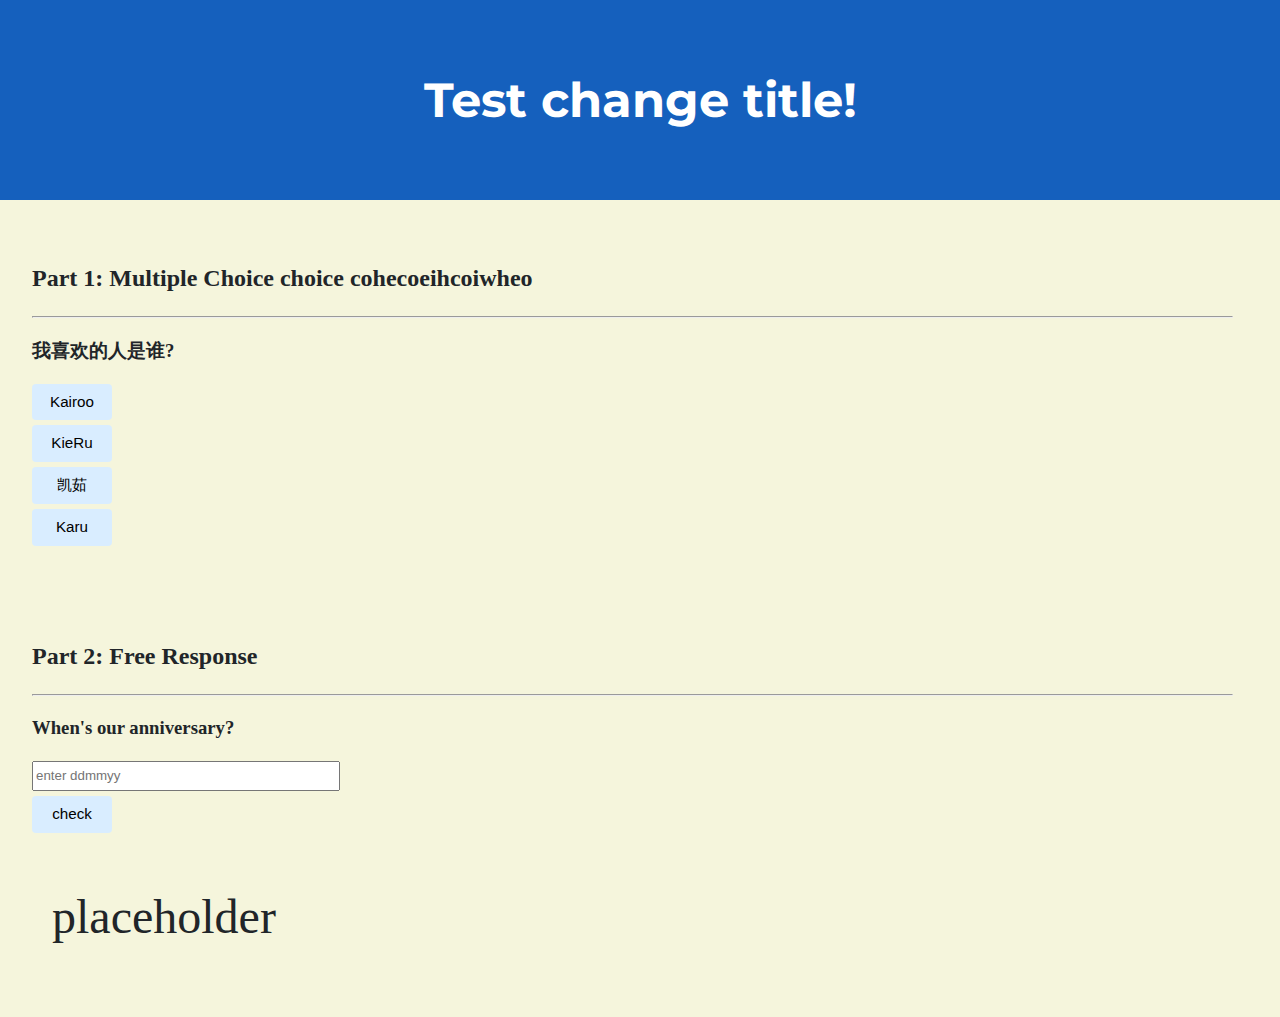
<file: homepage.html>
<!DOCTYPE html>

<html lang="en">
    <head>
        <link href="https://fonts.googleapis.com/css2?family=Montserrat:wght@500&display=swap" rel="stylesheet">
        <link href="styles.css" rel="stylesheet">
        <title>Trivia!</title>
        <script>
            // TODO: Add code to check answers to questions
            document.addEventListener('DOMContentLoaded',function(){
                var correct= document.querySelector('.correct');
                correct.addEventListener('click',function(){
                    correct.style.backgroundColor='#98fb98';
                    document.querySelector('#feedback1').innerHTML="Correct!";
                    let incorrects = document.querySelectorAll('.incorrect');
                    for (let k=0; k<incorrects.length; k++){
                        incorrects[k].style.backgroundColor="";
                    }
                });
                var incorrect= document.querySelectorAll('.incorrect');
                for (let i=0; i<incorrect.length;i++){
                    incorrect[i].addEventListener('click',function(){
                        correct.style.backgroundColor="";
                        for (let j=0; j<incorrect.length; j++){
                            incorrect[j].style.backgroundColor="";
                        }
                        incorrect[i].style.backgroundColor='#ffc0cb';
                        document.querySelector('#feedback1').innerHTML="incorrect!";
                    });
                }

                /*
                let buttonn = document.getElementById('check');
                buttonn.onclick() => {
                    let ans = document.querySelector('#answer');
                    if (ans.value === "221021"){
                        ans.style.backgroundColor="#98fb98";
                        document.querySelector('#feedback2').innerHTML="correct!";
                    }
                    else{
                        document.querySelector('#feedback2').innerHTML="incorrect!";
                        ans.style.backgroundColor="#ffc0cb";
                    }
                }
                */



            });

            function submit(){
                let ans = document.getElementById('answer');
                feedback = document.getElementById('feedback2');
                if (ans.value == "221021"){
                    ans.style.backgroundColor="#98fb98";
                    feedback.innerHTML="correct!";
                }
                else{
                    ans.style.backgroundColor="#ffc0cb";
                    feedback.innerHTML="incorrect!";
                }
            }

        </script>
    </head>

    <body>
        <div class="header">
            <h1>Test change title!</h1>
        </div>
        <div class="container">
            <div class="section">
                <h2>Part 1: Multiple Choice choice cohecoeihcoiwheo</h2>
                <hr>
                <h3>我喜欢的人是谁?</h3>
                    <button class="incorrect"> Kairoo</button>
                    <button class="incorrect"> KieRu</button>
                    <button class="correct"> 凯茹</button>
                    <button class="incorrect"> Karu</button>

                <p id="feedback1" class="feedback"></p>
            </div>

            <div class="section">
                <h2>Part 2: Free Response</h2>
                <hr>
                <h3>When's our anniversary?</h3>
                    <input type="text" placeholder="enter ddmmyy" id="answer">
                    <button id="check" onclick="submit()">check</button>
                <p id="feedback2" class = "feedback">placeholder</p>
                <!-- TODO: Add free response question here -->
            </div>
        </div>
    </body>
        </html>
</file>
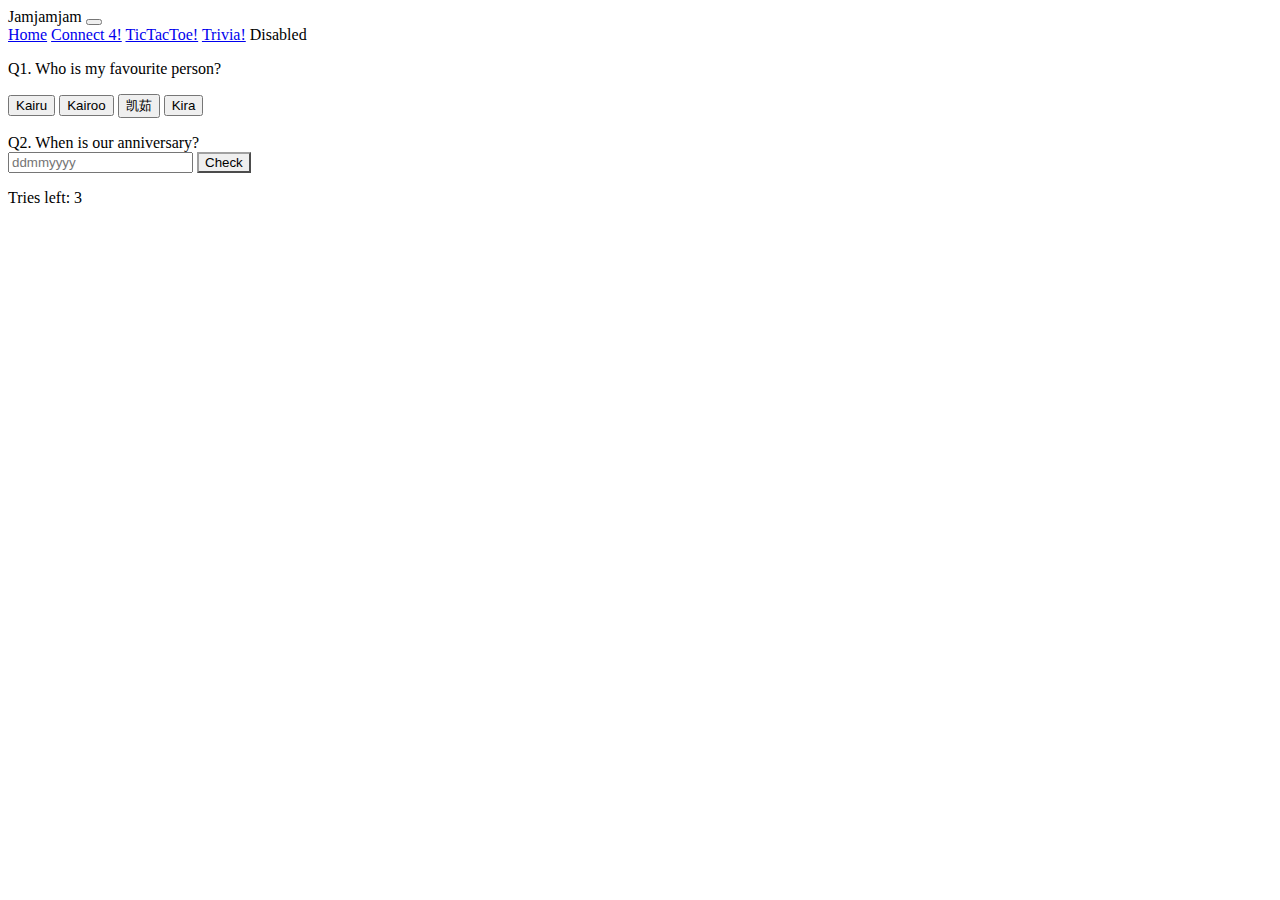
<file: trivia.html>
<!DOCTYPE html>
<html lang="en">
<head>
    <meta charset="UTF-8">
    <meta http-equiv="X-UA-Compatible" content="IE=edge">
    <meta name="viewport" content="width=device-width, initial-scale=1.0">
    <link href="https://cdn.jsdelivr.net/npm/bootstrap@5.0.2/dist/css/bootstrap.min.css" rel="stylesheet"
    integrity="sha384-EVSTQN3/azprG1Anm3QDgpJLIm9Nao0Yz1ztcQTwFspd3yD65VohhpuuCOmLASjC" crossorigin="anonymous">
    <script src="https://cdn.jsdelivr.net/npm/bootstrap@5.0.2/dist/js/bootstrap.bundle.min.js"
    integrity="sha384-MrcW6ZMFYlzcLA8Nl+NtUVF0sA7MsXsP1UyJoMp4YLEuNSfAP+JcXn/tWtIaxVXM"
    crossorigin="anonymous"></script>
    <title>Trivia!</title>
</head>


<body>
    <nav class="navbar navbar-expand-md navbar-dark bg-dark sticky-lg-top mb-4">
        <div class="container-fluid">
            <span class="navbar-brand mb-0 h1">Jamjamjam</span>
            <button class="navbar-toggler" type="button" data-bs-toggle="collapse" data-bs-target="#navbarNavAltMarkup"
                aria-controls="navbarNavAltMarkup" aria-expanded="false" aria-label="Toggle navigation">
                <span class="navbar-toggler-icon"></span>
            </button>
            <div class="collapse navbar-collapse justify-content-around" id="navbarNavAltMarkup">
                <div class="navbar-nav container-fluid navbar-nav-scroll" style="--bs-scroll-height: 100px;">
                    <a class="nav-link" href="index.html">Home</a>
                    <a class="nav-link" href="games/connect4.html">Connect 4!</a> 
                    <a class="nav-link" href="games/ticTacToe.html">TicTacToe!</a>
                    <a class="nav-link active" href="trivia_page.html">Trivia!</a>
                    <a class="nav-link disabled">Disabled</a>
                </div>
            </div>
        </div>
    </nav>

    <main class="flex-column align-content-end">
        <section class="container q1">
            <p class="display-4 d-block">Q1. Who is my favourite person?</p>
            <div class="btn-group btn-group-lg">
                <button type="button" class="btn btn-outline-primary btn-block btn-wrong">Kairu</button>
                <button type="button" class="btn btn-outline-primary btn-block btn-wrong">Kairoo</button>
                <button type="button" class="btn btn-outline-primary btn-block btn-correct">凯茹</button>
                <button type="button" class="btn btn-outline-primary btn-block btn-wrong">Kira</button>
            </div>
            <p id="feedback1" class="mt-4 display-6"></p>
        </section>
        <section class="container q2">
            <label for="anniversary" class="display-4 form-label">Q2. When is our anniversary?</label>
            <div class="my-5 input-group">
                <input type="text" class="form-control" id="anniversary" placeholder="ddmmyyyy">
                <button type="button" class="btn btn-outline-dark" id='anniversarySubmit' style="border-color:rgb(160,160,160)">Check</button>
            </div>
            <p>Tries left: <span id="tries">3</span></p>
            <p id="feedback2" class="display-6"></p>
        </section>
    </main>
    <script src="trivia.js"></script>
</body>
</html>
</file>
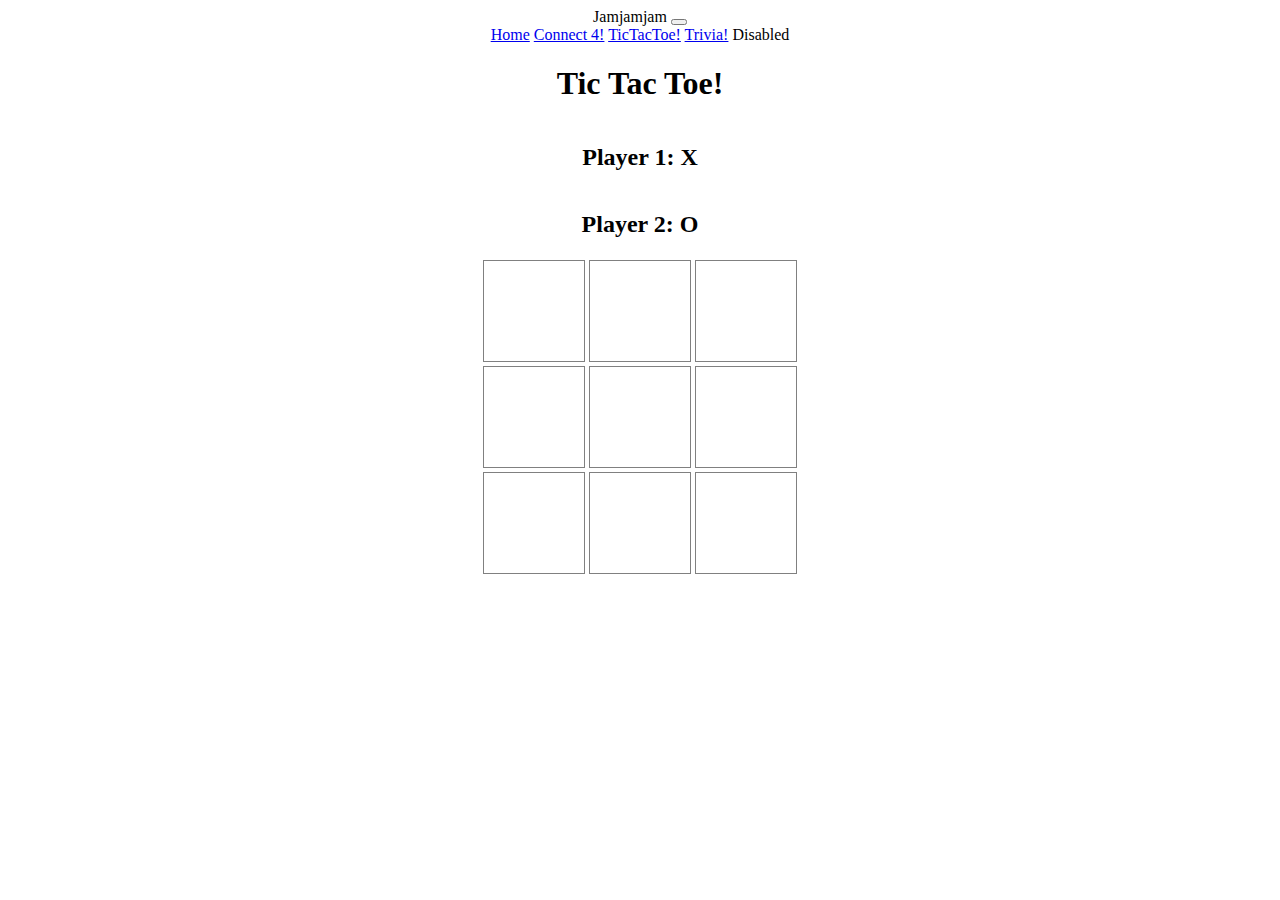
<file: games/ticTacToe.html>
<!DOCTYPE html>
<html lang="en">
<head>
    <meta charset="UTF-8">
    <meta http-equiv="X-UA-Compatible" content="IE=edge">
    <meta name="viewport" content="width=device-width, initial-scale=1.0">
    <link href="https://cdn.jsdelivr.net/npm/bootstrap@5.0.2/dist/css/bootstrap.min.css" rel="stylesheet"
    integrity="sha384-EVSTQN3/azprG1Anm3QDgpJLIm9Nao0Yz1ztcQTwFspd3yD65VohhpuuCOmLASjC" crossorigin="anonymous">
    <script src="https://cdn.jsdelivr.net/npm/bootstrap@5.0.2/dist/js/bootstrap.bundle.min.js"
    integrity="sha384-MrcW6ZMFYlzcLA8Nl+NtUVF0sA7MsXsP1UyJoMp4YLEuNSfAP+JcXn/tWtIaxVXM"
    crossorigin="anonymous"></script>
    <title>TicTacToe</title>
    <link href="boardgames.css" rel="stylesheet">
</head>
<body class="text-center">
    <nav class="navbar navbar-expand-md navbar-dark bg-dark sticky-lg-top mb-4">
        <div class="container-fluid">
            <span class="navbar-brand mb-0 h1">Jamjamjam</span>
            <button class="navbar-toggler" type="button" data-bs-toggle="collapse" data-bs-target="#navbarNavAltMarkup"
                aria-controls="navbarNavAltMarkup" aria-expanded="false" aria-label="Toggle navigation">
                <span class="navbar-toggler-icon"></span>
            </button>
            <div class="collapse navbar-collapse justify-content-around" id="navbarNavAltMarkup">
                <div class="navbar-nav container-fluid navbar-nav-scroll" style="--bs-scroll-height: 100px;">
                    <a class="nav-link" href="../index.html">Home</a>
                    <a class="nav-link" href="connect4.html">Connect 4!</a> 
                    <a class="nav-link active" href="ticTacToe.html">TicTacToe!</a>
                    <a class="nav-link" href="../trivia.html">Trivia!</a>
                    <a class="nav-link disabled">Disabled</a>
                </div>
            </div>
        </div>
    </nav>

    <main>
        <h1 class="">Tic Tac Toe!</h1>
        <h2>Player 1: X</h2>
        <h2>Player 2: O</h2>
        <div class="row1 row">
            <span class="grid" id="1"></span>
            <span class="grid" id="2"></span>
            <span class="grid" id="3"></span>
        </div>
        <div class="row2 row">
            <span class="grid" id="4"></span>
            <span class="grid" id="5"></span>
            <span class="grid" id="6"></span>
        </div>
        <div class="row3 row">
            <span class="grid" id="7"></span>
            <span class="grid" id="8"></span>
            <span class="grid" id="9"></span>
        </div>

        <h1 id="winner"></h1>
    </main>
    <script src="ticTacToe.js"></script>
    
</body>
</html>
</file>
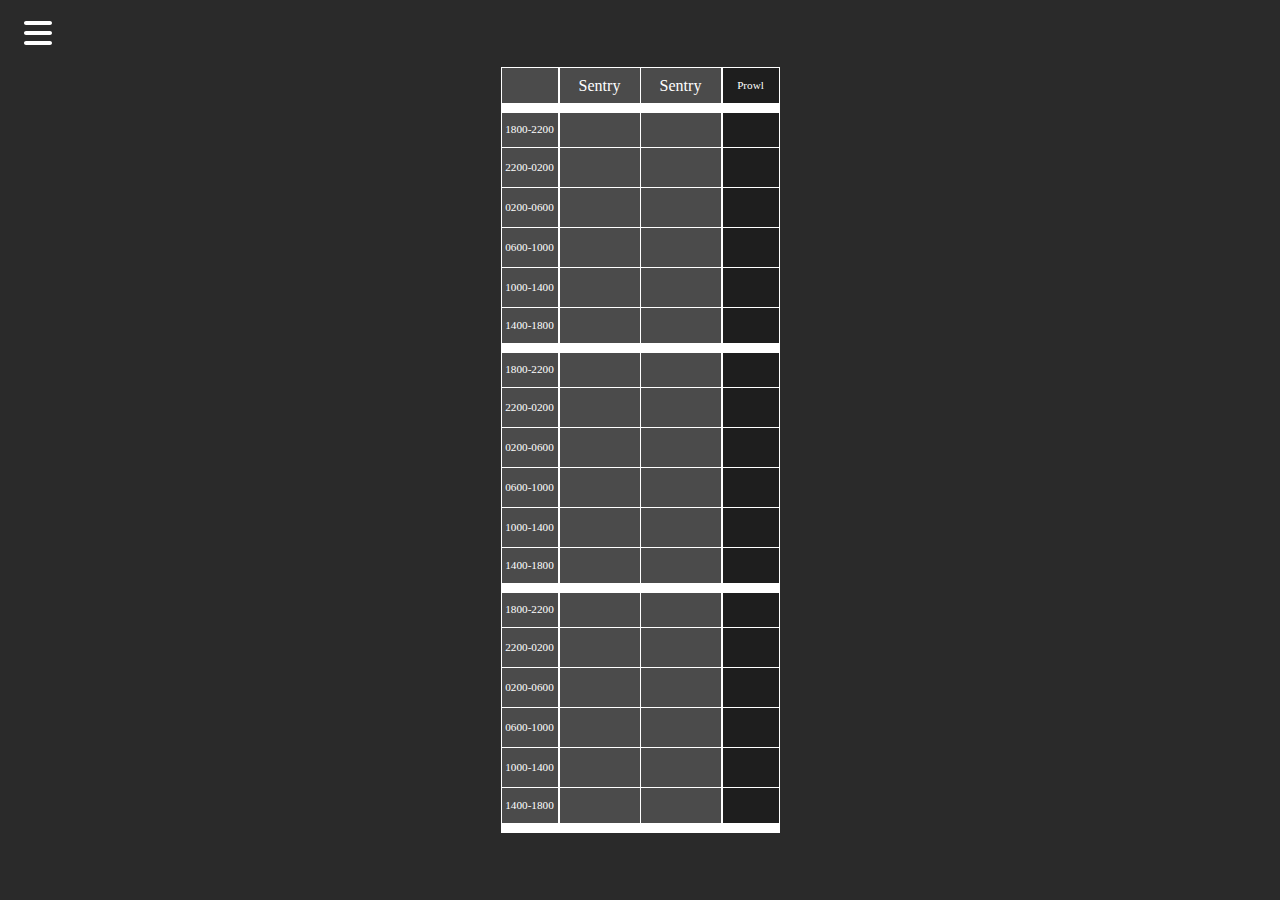
<file: ns/planner.html>
<!DOCTYPE html>
<html lang="en">

<head>
    <meta charset="UTF-8">
    <meta http-equiv="X-UA-Compatible" content="IE=edge">
    <meta name="viewport" content="width=device-width, initial-scale=1.0">
    <title>PLAD Duty Planner</title>
    <link href="../cssReset.css" rel="stylesheet">
    <link href="./planner.css" rel="stylesheet">
</head>

<body>

    <button id="menuButton">
        <svg xmlns="http://www.w3.org/2000/svg" viewBox="0 0 448 512" width="2rem" height="2rem">
        <path fill="#ffffff" d="M0 96C0 78.33 14.33 64 32 64H416C433.7 64 448 78.33 448 96C448 113.7 433.7 128 416 128H32C14.33 128 0 113.7 0 96zM0 256C0 238.3 14.33 224 32 224H416C433.7 224 448 238.3 448 256C448 273.7 433.7 288 416 288H32C14.33 288 0 273.7 0 256zM416 448H32C14.33 448 0 433.7 0 416C0 398.3 14.33 384 32 384H416C433.7 384 448 398.3 448 416C448 433.7 433.7 448 416 448z" />
        </svg>
    </button>
    <aside>
        <h1>Namelist</h1>
        <table id="namelist">
            <tr>  <th>Name</th>  <th>Shifts</th>  </tr>
            <tr>  <td class="person">Thanesh</td>  <td>&nbsp;</td>  </tr>
            <tr>  <td class="person">Luqman</td>  <td>&nbsp;</td>  </tr>
            <tr>  <td class="person">Hafiz</td>  <td>&nbsp;</td>  </tr>
            <tr>  <td class="person">Kevin</td>  <td>&nbsp;</td>  </tr>
            <tr>  <td class="person">Hock Yan</td>  <td>&nbsp;</td>  </tr>
            <tr>  <td class="person">Aniq</td>  <td>&nbsp;</td>  </tr>
            <tr>  <td class="person">Suhail</td>  <td>&nbsp;</td>  </tr>
            <tr>  <td class="person">Jem</td>  <td>&nbsp;</td>  </tr>
        </table>
        <p id="deleter">DELETER</p>
        <p id="deleteAll">DELETE ALL</p>

        <h2>Current Selected: <p id="selectedName"></p></h2>
        <br>
        <button id="check" >Check</button>
        <button id="done">Done</button>
    </aside>
    <main>
        <section class="dutyDay">
            <table id="timings">
                <tr><td class="label">&nbsp;</td></tr>
                <tr class="dayFirst"><td>1800-2200</td></tr>
                <tr><td>2200-0200</td></tr>
                <tr><td>0200-0600</td></tr>
                <tr><td>0600-1000</td></tr>
                <tr><td>1000-1400</td></tr>
                <tr><td>1400-1800</td></tr>
                <tr class="dayFirst"><td>1800-2200</td></tr>
                <tr><td>2200-0200</td></tr>
                <tr><td>0200-0600</td></tr>
                <tr><td>0600-1000</td></tr>
                <tr><td>1000-1400</td></tr>
                <tr><td>1400-1800</td></tr>
                <tr class="dayFirst"><td>1800-2200</td></tr>
                <tr><td>2200-0200</td></tr>
                <tr><td>0200-0600</td></tr>
                <tr><td>0600-1000</td></tr>
                <tr><td>1000-1400</td></tr>
                <tr class="dayFinal"><td>1400-1800</td></tr>
            </table>
            <table id="shiftTable">
                <tr><td class="label">Sentry</td><td class="label">Sentry</td></tr>
                <tr class="dayFirst">  <td class="dutySlot"></td>  <td class="dutySlot"></td>  </tr>
                <tr>  <td class="dutySlot left"></td>  <td class="dutySlot"></td>  </tr>
                <tr>  <td class="dutySlot left"></td>  <td class="dutySlot"></td>  </tr>
                <tr>  <td class="dutySlot left"></td>  <td class="dutySlot"></td>  </tr>
                <tr>  <td class="dutySlot left"></td>  <td class="dutySlot"></td>  </tr>
                <tr class="dayLast">  <td class="dutySlot"></td>  <td class="dutySlot"></td>  </tr>
                <tr class="dayFirst">  <td class="dutySlot"></td>  <td class="dutySlot"></td>  </tr>
                <tr>  <td class="dutySlot left"></td>  <td class="dutySlot"></td>  </tr>
                <tr>  <td class="dutySlot left"></td>  <td class="dutySlot"></td>  </tr>
                <tr>  <td class="dutySlot left"></td>  <td class="dutySlot"></td>  </tr>
                <tr>  <td class="dutySlot left"></td>  <td class="dutySlot"></td>  </tr>
                <tr class="dayLast">  <td class="dutySlot dayLast"></td>  <td class="dutySlot"></td>  </tr>
                <tr class="dayFirst">  <td class="dutySlot"></td>  <td class="dutySlot"></td>  </tr>
                <tr>  <td class="dutySlot left"></td>  <td class="dutySlot"></td>  </tr>
                <tr>  <td class="dutySlot left"></td>  <td class="dutySlot"></td>  </tr>
                <tr>  <td class="dutySlot left"></td>  <td class="dutySlot"></td>  </tr>
                <tr>  <td class="dutySlot left"></td>  <td class="dutySlot"></td>  </tr>
                <tr class="dayFinal">  <td class="dutySlot"></td>  <td class="dutySlot"></td>  </tr>
                
            </table>
            <table id="prowlTable">
                <tr><td class="label">Prowl</td></tr>
                <tr class="dayFirst">  <td class="prowlSlot"></td>  </tr>
                <tr>  <td class="prowlSlot"></td>  </tr>
                <tr>  <td class="prowlSlot"></td>  </tr>
                <tr>  <td class="prowlSlot"></td>  </tr>
                <tr>  <td class="prowlSlot"></td>  </tr>
                <tr class="dayLast">  <td class="prowlSlot"></td>  </tr>
                <tr class="dayFirst">  <td class="prowlSlot"></td>  </tr>
                <tr>  <td class="prowlSlot"></td>  </tr>
                <tr>  <td class="prowlSlot"></td>  </tr>
                <tr>  <td class="prowlSlot"></td>  </tr>
                <tr>  <td class="prowlSlot"></td>  </tr>
                <tr class="dayLast">  <td class="prowlSlot"></td>  </tr>
                <tr class="dayFirst">  <td class="prowlSlot"></td>  </tr>
                <tr>  <td class="prowlSlot"></td>  </tr>
                <tr>  <td class="prowlSlot"></td>  </tr>
                <tr>  <td class="prowlSlot"></td>  </tr>
                <tr>  <td class="prowlSlot"></td>  </tr>
                <tr class="dayFinal">  <td class="prowlSlot"></td>  </tr>

                
            </table>

        </section>
    </main>

    <script src="./planner.js"></script>
</body>

</html>
</file>
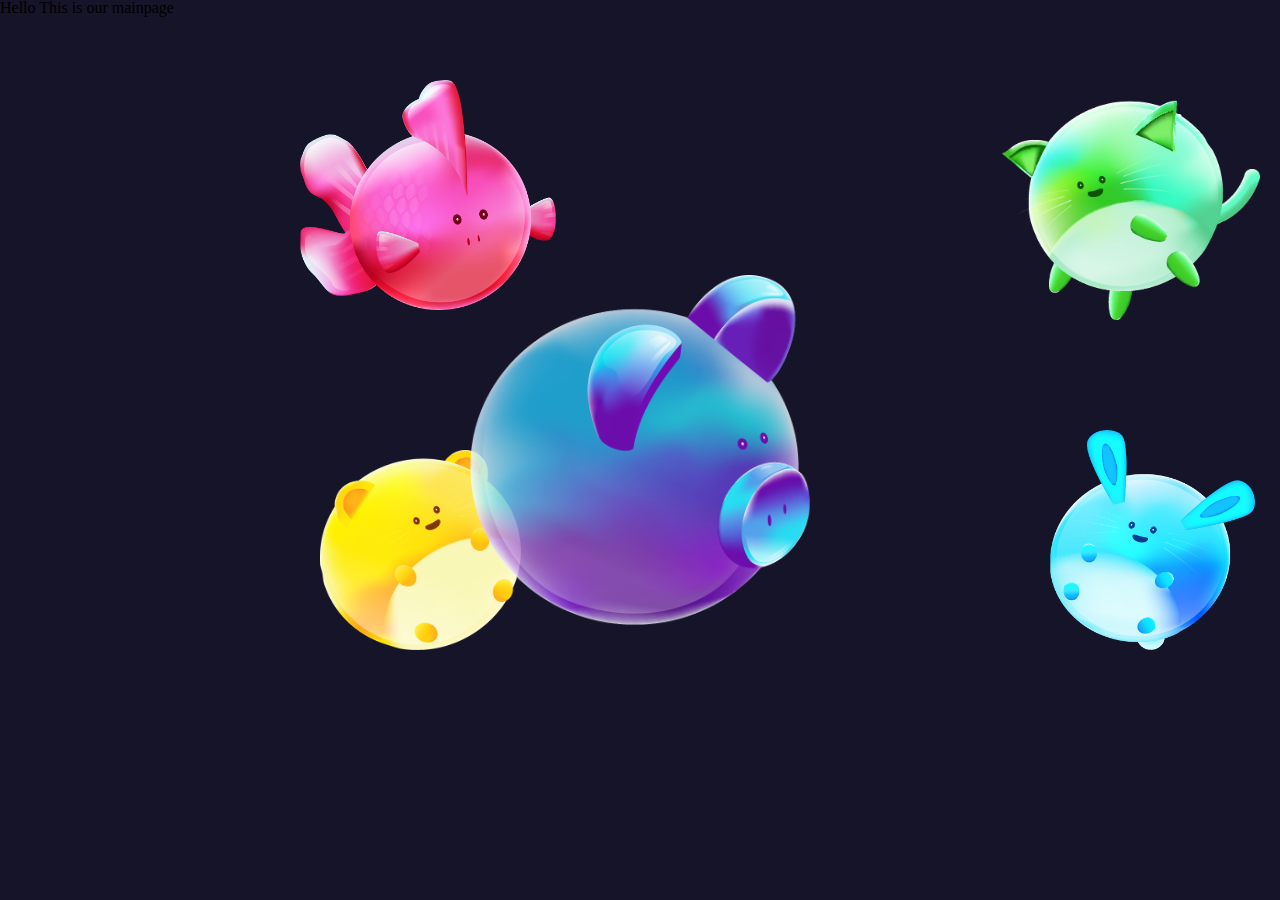
<file: portfolio/mainpage.html>
<!DOCTYPE html>
<html lang="en">

<head>
    <meta charset="UTF-8">
    <meta http-equiv="X-UA-Compatible" content="IE=edge">
    <meta name="viewport" content="width=device-width, initial-scale=1.0">
    <link href="reset.css" rel="stylesheet">
    <link href="mainpage.css" rel="stylesheet">
    <title>Home</title>
</head>

<body>
    <div id="catCon">
        <img id="catText" src="./assets/curvedText/works.png">
        <img id="cat" src="./assets/animal/cat.png">
    </div>
    <div id="hamsterCon">
        <img id="hamsterText" src="./assets/curvedText/gallery.png">
        <img src="./assets/animal/hamster.png" alt="" id="hamster">
    </div>
    <div id="rabbitCon">
        <img id="rabbitText" src="./assets/curvedText/contact.png">
        <img src="./assets/animal/rabbit.png" alt="" id="rabbit">
    </div>
    <div id="fishCon">
        <img id="fishText" src="./assets/curvedText/about.png">
        <img id="fish" src="./assets/animal/fish.png" alt="" >
    </div>
    <div id="pigCon">
        <div class="bobbing">
            <div class="swaying">
                <img src="./assets/animal/pig.png" alt="" id="pig">
            </div>
        </div>


    </div>
    Hello This is our mainpage

</body>

</html>
</file>
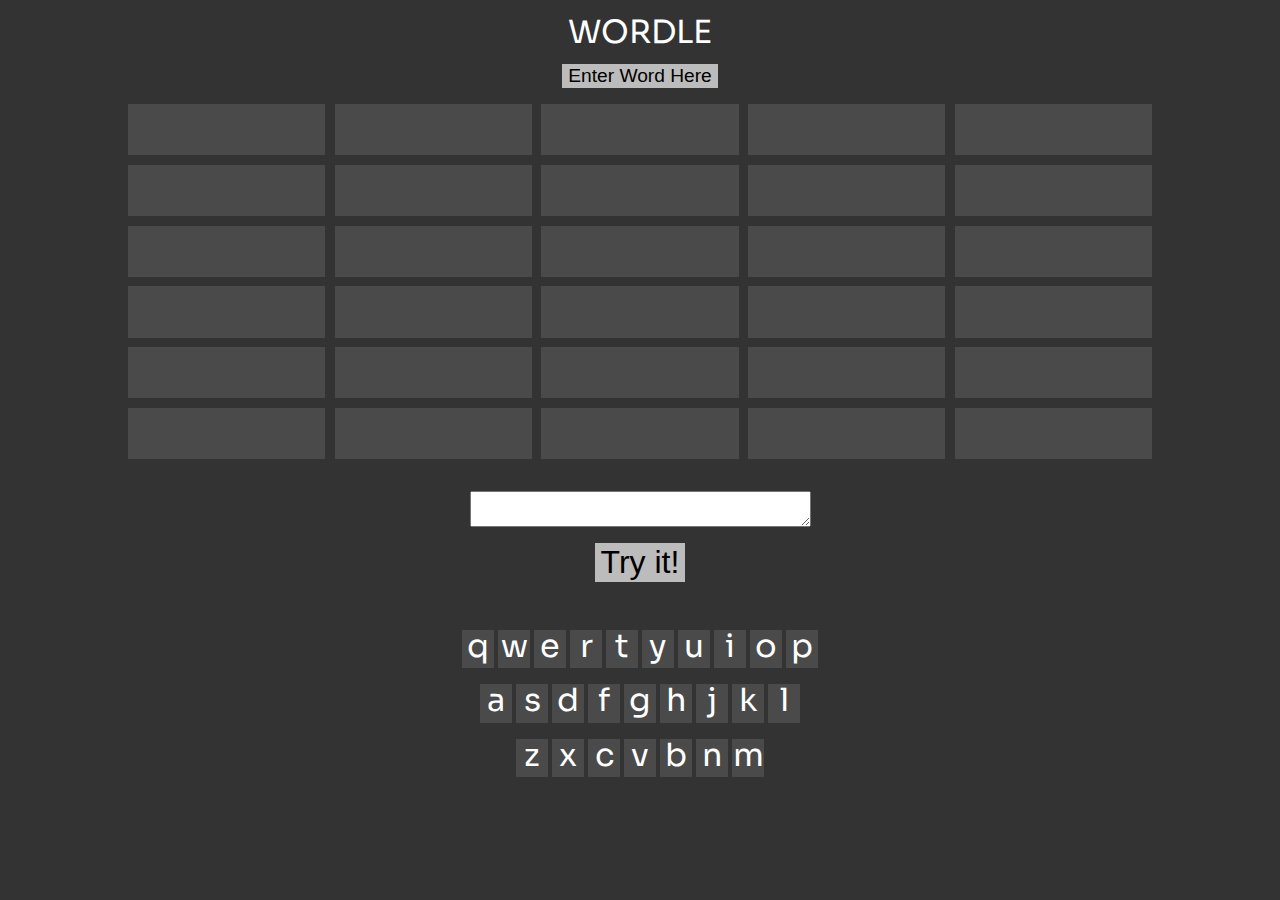
<file: games/Wordle/wordle.html>
<!DOCTYPE html>
<html lang="en">

<head>
    <meta charset="UTF-8">
    <meta http-equiv="X-UA-Compatible" content="IE=edge">
    <meta name="viewport" content="width=device-width, initial-scale=1.0">
    <title>Jem Wordle</title>
    <link href="../../cssReset.css" rel="stylesheet">
    <link href="./wordle.css" rel="stylesheet">
    <link rel="preconnect" href="https://fonts.googleapis.com">
    <link rel="preconnect" href="https://fonts.gstatic.com" crossorigin>
    <link href="https://fonts.googleapis.com/css2?family=Sora:wght@100;200;300;400;500;600;700;800&display=swap" rel="stylesheet">
</head>

<body>
    <main>
        <h1>WORDLE</h1>
        <button type="button" id="enter-word-button" class="btn">Enter Word Here</button>
        <section id="word-display">
            <span class="letter row1"></span>
            <span class="letter row1"></span>
            <span class="letter row1"></span>
            <span class="letter row1"></span>
            <span class="letter row1"></span>

            <span class="letter row2"></span>
            <span class="letter row2"></span>
            <span class="letter row2"></span>
            <span class="letter row2"></span>
            <span class="letter row2"></span>

            <span class="letter row3"></span>
            <span class="letter row3"></span>
            <span class="letter row3"></span>
            <span class="letter row3"></span>
            <span class="letter row3"></span>

            <span class="letter row4"></span>
            <span class="letter row4"></span>
            <span class="letter row4"></span>
            <span class="letter row4"></span>
            <span class="letter row4"></span>

            <span class="letter row5"></span>
            <span class="letter row5"></span>
            <span class="letter row5"></span>
            <span class="letter row5"></span>
            <span class="letter row5"></span>

            <span class="letter row6"></span>
            <span class="letter row6"></span>
            <span class="letter row6"></span>
            <span class="letter row6"></span>
            <span class="letter row6"></span>
        </section>

        <textarea id="guess-textbox" rows="1" wrap="off"></textarea>
        <button type="button" id="guess-button" class="btn">Try it!</button>
        <div id="alert-message"></div>
        <script src="./wordle.js"></script>

        <div id="keyboard">
            <div>
                <span id="q">q</span>
                <span id="w">w</span>
                <span id="e">e</span>
                <span id="r">r</span>
                <span id="t">t</span>
                <span id="y">y</span>
                <span id="u">u</span>
                <span id="i">i</span>
                <span id="o">o</span>
                <span id="p">p</span>
            </div>
            <div>
                <span id="a">a</span>
                <span id="s">s</span>
                <span id="d">d</span>
                <span id="f">f</span>
                <span id="g">g</span>
                <span id="h">h</span>
                <span id="j">j</span>
                <span id="k">k</span>
                <span id="l">l</span>
            </div>
            <div>
                <span id="z">z</span>
                <span id="x">x</span>
                <span id="c">c</span>
                <span id="v">v</span>
                <span id="b">b</span>
                <span id="n">n</span>
                <span id="m">m</span>
            </div>
        </div>
    </main>
    


</body>
</file>
<file: styles.css>
body {
    background-color: #f5f5dc;
    color: #212529;
    font-size: 1rem;
    font-weight: 400;
    line-height: 1.5;
    margin: 0;
    text-align: left;
}

.container {
    margin-left: auto;
    margin-right: auto;
    padding-left: 0px;
    padding-right: 15px;
}

.header {
    background-color: #1560BD;
    color: #fff;
    margin-bottom: 2rem;
    padding: 2rem 1rem;
    text-align: center;
}

.section {
    padding: 0.5rem 2rem 1rem 2rem;
}

.section:hover {
    background-color: #f5f5f5;
    transition: color 2s ease-in-out, background-color 0.15s ease-in-out;
}

h1 {
    font-family: 'Montserrat', sans-serif;
    font-size: 48px;
}

button, input[type="submit"] {
    background-color: #d9edff;
    border: 1px solid transparent;
    border-radius: 0.25rem;
    font-size: 0.95rem;
    font-weight: 400;
    line-height: 1.5;
    padding: 0.375rem 0.75rem;
    text-align: center;
    transition: color 0.15s ease-in-out, background-color 0.15s ease-in-out, border-color 0.15s ease-in-out, box-shadow 0.15s ease-in-out;
    /*vertical-align: middle;*/
    display: block;
    margin-top: 5px;
    width: 80px;
}
button:hover{
    background-color: #d0dce0;
}


input[type="text"] {
    line-height: 1.8;
    width: 25%;
}

input[type="text"]:hover {
    background-color: #f5f5f5;
    transition: color 2s ease-in-out, background-color 0.15s ease-in-out;
}


.feedback{
    margin-left:20px;
    font-size:3rem;
}
</file>
<file: games/boardgames.css>
main {
    display: flex;
    flex-direction: column;
    align-items: center;
}

div {
    text-align:center;
}

p {
    padding-top:2em;
}

.column {
    display: flex;
    flex-direction: column-reverse;
}

.column-label {
    display:flex;
    flex-direction:column-reverse;
    justify-content:flex-end;
}

.grid {
    width: 100px;
    height: 100px;
    background-color: transparent;
    border: 1px solid grey;
    margin: 2px;
    transition: 0.2s;
    color: rgb(0, 85, 255);
    display: inline-flex;
    align-items: center;
    justify-content: center;

}

.grid-small {
    width: 40px;
    height: 40px;
    background-color: rgb(255,255,0);
    border: 1px solid rgb(65, 63, 1);
    border-radius: 4px;
    margin: 2px;
    transition: 0.2s;
    color: black;
    display: inline-flex;
    align-items: center;
    justify-content: center;

}

.grid-small.label {
    width: 20px;
    height: 42px;
    background-color:transparent;
    border: none;
}

.grid:hover, .grid-small:hover {
    background-color: rgb(119, 119, 119);
}

.row {
    display: flex;
}

.red {
    fill:red;
}

.blue {
    fill:rgb(0, 115, 255);
}


#connect4grid {
    display: flex;
    flex-direction:row;
}

#infoDisplay {
    display:flex;
    flex-direction: column;
}

#indicator {
    color:white;
}

#winner {
    border: none;
    border-radius:50%;
    color: Transparent;
}
</file>
<file: ns/planner.css>
:root {
    --background-grey: rgb(42, 42, 42);
    --sidebar-background: rgb(0, 0, 0);
    --table-cell: rgb(75, 75, 75);
    --table-cell-dark: rgb(30, 30, 30);
    --table-lines: rgb(255, 255, 255);
}

body{
    display:flex;
    flex-direction:row;
    color:white;
}

aside{
    padding:1rem;
    background-color:var(--sidebar-background);
    display:none;
    transition:0.5s;
    max-height:100vh;
    overflow:auto;
}
aside h1 {
    margin-top:3rem;
}

main {
    background-color:var(--background-grey);
    display:flex;
    flex-wrap:wrap;
    flex-direction:column;
    justify-content:space-evenly;
    align-items:center;
    height:100vh;
    flex-grow:1;
}

button:hover {
    filter: brightness(0.5);
}


tr, td {
    height: 2.5rem;
    vertical-align:middle;
    text-align:center;
}

.dutyDay td {
    background-color: var(--table-cell);
    border: 1px solid var(--table-lines);
    width: 5em;
    height: 1.5em;

}

.dutyDay {
    display:flex;
}

.dayFirst td{
    border-top-width: 10px;
}

.dayFinal td {
    border-bottom-width: 10px
    
}


#namelist {
    border-collapse: separate;
    border-spacing: 0.3em 0.5em;
}
#namelist th {
    border: 1px solid var(--table-lines);
    padding: 0.4em 0.2em;
}
.person {
    border-radius:0.5em;
    width: 8em;
    font-size:1.2em;
    height: 1.5rem;
}
.person:hover {
    filter: brightness(0.5);
}


#timings td{
    font-size:0.7em;
    width: 5em;
}

#prowlTable td {
    background-color: var(--table-cell-dark);
    font-size:0.7em;
}


#deleter {
    background-color:#ffb0b0;
    color: rgb(46, 46, 46);
    margin:0;
    border: 1px solid black;
    width: 8em;
    height: 1.5em;
    text-align: center;
    padding: 0.5em;
    border-radius: 0.7em;
}
#deleter:hover{
    filter: brightness(0.5);
}

#deleteAll {
    font-weight:700;
    font-size: 1em;
    background-color:rgb(187, 0, 0);
    color: rgb(255, 255, 255);
    margin: 0.4rem 0;
    border: 1px solid black;
    text-align: center;
    padding: 1em 2em;
    border-radius:0.7em;
}
#deleteAll:hover {
    filter: brightness(0.5);
}

#menuButton {
    position:fixed;
    left:1rem;
    top:1rem;
    background-color:transparent;
    border:unset;
}

#check,#done {
    font-size: 1.5em;
    background-color:rgb(255, 255, 255);
    border:unset;
    border-radius: 0.8em;
    padding: 0.3em;
    

}
</file>
<file: portfolio/mainpage.css>
body {
    background-color:#161429;
}

#cat {
    position: absolute;
    height:220px;
    width:260px;
    left: 1000px;
    top: 100px;
    transition:0.3s;
}
#catText{
    position: absolute;
    top: 100px;
    left: 1046px;
    height:70px;
    width:170px;
    transition:0.3s;
}
#catCon:hover #cat{
    top:120px;
}
#catCon:hover #catText{
    top:85px;
}


#fish {
    position: absolute;
    height:230px;
    width:256px;
    left: 300px;
    top: 80px;
    transition:0.3s;
}
#fishText {
    position: absolute;
    top: 240px;
    left: 350px;
    height:80px;
    width:180px;
    transition:0.3s;
}
#fishCon:hover #fish{
    top:60px
}
#fishCon:hover #fishText {
    top:250px;
}


#hamster {
    position: absolute;
    height:200px;
    width:205px;
    left: 320px;
    top: 450px;
    transition:0.3s;
}
#hamsterText{
    position: absolute;
    top: 526px;
    left: 294px;
    height:155px;
    width:180px;
    transition:0.3s;
}
#hamsterCon:hover #hamster{
    top:430px;
    left:335px;
}
#hamsterCon:hover #hamsterText {
    top:533px;
    left:287px;
}


#rabbit {
    position: absolute;
    height:220px;
    width:205px;
    top: 430px;
    left: 1050px;
    transition: 0.3s
}
#rabbitText{
    position: absolute;
    top: 570px;
    left: 1050px;
    height:80px;
    width:170px;
    transition:0.3s;
}
#rabbitCon:hover #rabbit{
    top: 410px;
}
#rabbitCon:hover #rabbitText {
    top:585px;
}


#pigCon{
    position:absolute; 
    top:50%;
    left:50%;
    margin-top:-175px;
    margin-left:-170px;
}
#pig {

    height:350px;
    width:340px;
    transition:0.3;
}

.swaying{
    animation-name: swaying;
    animation-duration: 2s;	
    animation-iteration-count: infinite;
    transition: transform 1s ease;
}

@keyframes swaying {
0% {transform: rotate(-8deg)}
50% {transform: rotate(6deg)}
100% {transform: rotate(-8deg)}
}

.bobbing{
animation-name: bobbing;
animation-duration: 0.5s;	
animation-iteration-count: infinite;
}

@keyframes bobbing {
0% {transform: translateY(0%);}
50% {transform: translateY(2%);}
100% {transform: translateY(0%);}
}
</file>
<file: games/Wordle/wordle.css>
:root {
    --primary-color: white;
    --secondary-color: yellow;
    --muted-text: rgb(188, 188, 188);
    --card-color: rgb(74, 74, 74);
    --primary-bg-color: #333;
    font-family: 'Sora', sans-serif;
}

body {
    background-color: var(--primary-bg-color);
    color: var(--primary-color);
    text-align:center;
}

main {
    display:flex;
    flex-direction: column;
    justify-content: center;
    align-items:center;
}

main h1 {
    padding: 1rem;
    font-size:2rem;
    font-weight:400;
}


/* #region main letter grid */

#word-display {
    width:80%;
    margin: 1rem;
    display:grid;
    grid-template-columns: repeat(5,1fr);
    grid-template-rows: repeat(6, 3.2rem);
    column-gap: 0.6rem;
    row-gap: 0.6rem;
}

.letter {
    background-color:var(--card-color);
    display:flex;
    justify-content: center;
    align-items: center;
    font-size:2em;
    transition: background-color 0.2s ease-out;
}


/* #endregion */

#guess-textbox {
    max-width:80%;
    font-size:2em;
    margin:1rem;
}

#guess-button {
    font-size:2em;
}

#alert-message {
    margin: 1rem;
}

/* #region KEYBOARD */
#keyboard span {
    display:inline-block;
    font-size:2em;
    width:2rem;
    height:2.4rem;
    background-color:var(--card-color);
}

#keyboard div {
    margin: 1rem;
}
/* #endregion */

/* #region COMPONENTS */

.btn {
    margin:auto;
    font-size: 1.2em;
    border:unset;
    background-color:var(--muted-text)
}
/* #endregion */
</file>
<file: cssReset.css>
/* http://meyerweb.com/eric/tools/css/reset/ 
   v2.0 | 20110126
   License: none (public domain)
*/

html, body, div, span, applet, object, iframe,
h1, h2, h3, h4, h5, h6, p, blockquote, pre,
a, abbr, acronym, address, big, cite, code,
del, dfn, em, img, ins, kbd, q, s, samp,
small, strike, strong, sub, sup, tt, var,
b, u, i, center,
dl, dt, dd, ol, ul, li,
fieldset, form, label, legend,
table, caption, tbody, tfoot, thead, tr, th, td,
article, aside, canvas, details, embed, 
figure, figcaption, footer, header, hgroup, 
menu, nav, output, ruby, section, summary,
time, mark, audio, video {
	margin: 0;
	padding: 0;
	border: 0;
	font-size: 100%;
	font: inherit;
	vertical-align: baseline;
}
/* HTML5 display-role reset for older browsers */
article, aside, details, figcaption, figure, 
footer, header, hgroup, menu, nav, section {
	display: block;
}
body {
	line-height: 1;
}
ol, ul {
	list-style: none;
}
blockquote, q {
	quotes: none;
}
blockquote:before, blockquote:after,
q:before, q:after {
	content: '';
	content: none;
}
table {
	border-collapse: collapse;
	border-spacing: 0;
}
</file>
